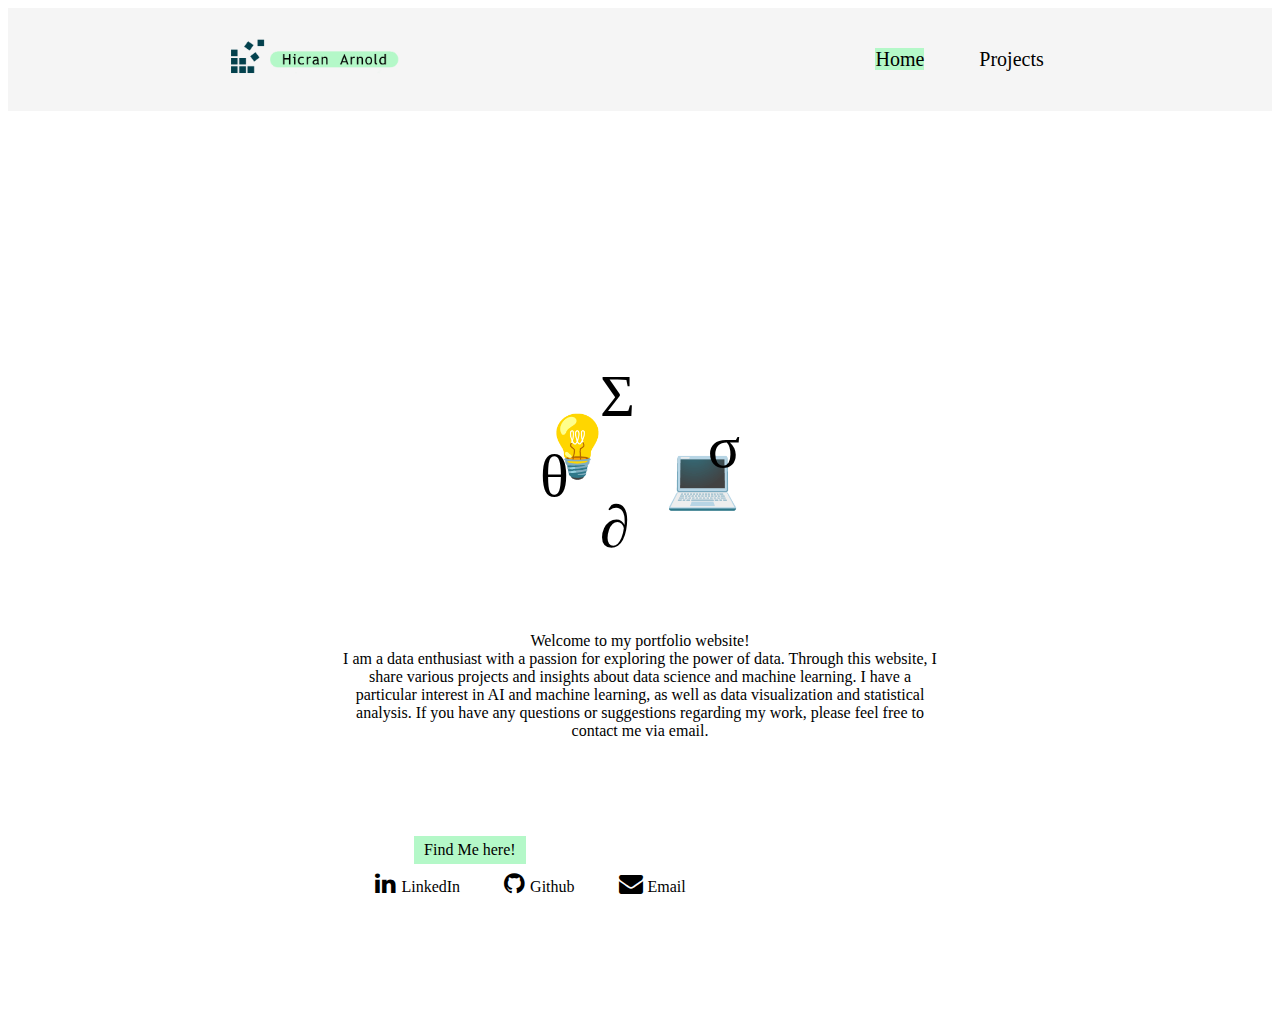
<file: index.html>
<!DOCTYPE html>
<html>
<head>
  <meta charset="UTF-8">
  <meta http-equiv="X-UA-Compatible" content="IE=edge">
  <meta name="viewport" content="width=device-width, initial-scale=1.0">
  <!-- Link to style sheet----->
  <link rel="stylesheet", href="style.css">

  <!-- Link to FONT AWESOME----->
  <link rel="stylesheet" href="https://cdnjs.cloudflare.com/ajax/libs/font-awesome/4.7.0/css/font-awesome.min.css">

  <!-- Link to Google fonts----->
  <link rel="preconnect" href="https://fonts.googleapis.com">
  <link rel="preconnect" href="https://fonts.gstatic.com" crossorigin>
  <link href="https://fonts.googleapis.com/css2?family=Roboto:wght@300;400&display=swap" rel="stylesheet">

  <!-- Optimize for mobile ability to zoom in and out of the website-->
  <meta name="viewport" content="width=device-width, initial-scale=1, maximum-scale=1, user-scalable=no">

  <!-- Use a responsive design -->
  <meta name="viewport" content="width=device-width, initial-scale=1.0">

  <!-- Simplify layout -->
  <meta name="apple-mobile-web-app-status-bar-style" content="black-translucent">
  <meta name="mobile-web-app-capable" content="yes">

  <!-- Use mobile-friendly navigation -->
  <meta name="apple-mobile-web-app-title" content="My App">
  <meta name="theme-color" content="#4285f4">
  <title>projects</title>
</head>
<body>
	 <!-- NavBar start--------------------------------------------->
	 <nav class="nav-bar">
        <div class="mylogo">   
          <a href=""><img  class="primary-icon" src="logo_transparent.png" alt="Hicran's Logo"></a>        
        </div>
        <ul class="nav-list">
          <li class="list-item">
            <a class="active" href="https://hicrana.github.io/">Home</a>
          </li>
          <li class="list-item">
            <a href="https://hicrana.github.io/project">Projects</a>
          </li>
        </ul>
      </nav>
<!-- NavBar End---------------------------------------------------->
	<div class="container">
		<div class="symbol-container">
			<div class="symbol symbol-1">&#931;</div> <!-- Σ -->
			<div class="symbol symbol-3">&#128187;</div> <!-- computer-->
			<div class="symbol symbol-2">&#952;</div> <!-- θ -->
			<div class="symbol symbol-4">&#8706;</div> <!-- ∂ -->
			<div class="symbol symbol-5">&#128161;</div> <!-- 💡 -->
			<div class="symbol symbol-6">&#963;</div> <!-- σ -->
		</div>
		<div class="text-container">
			<p> Welcome to my portfolio website! <br>  

				I am a data enthusiast with a passion for exploring the power of data. Through this website, I share various projects and insights about data science and machine learning. I have a particular interest in AI and machine learning, as well as data visualization and statistical analysis. If you have any questions or suggestions regarding my work, please feel free to contact me via email.</p>
		  </div>
	</div>


<!-- FOOTER------------------------------------------------------->   
<div class="footer">
    <p>
      Find Me here!
    </p>
  <br>

  <div> 
  <a href="https://www.linkedin.com/in/hicranarnold/"><i class="fa fa-linkedin" aria-hidden="true"style="font-size:24px;color:black"></i>LinkedIn</a>
  <a href="https://github.com/hicranA"><i class="fa fa-github" aria-hidden="true" style="font-size:24px;color:black"></i>Github</a> 
  <a href="https://www.linkedin.com/in/hicranarnold/"><i class="fa fa-envelope" aria-hidden="true"style="font-size:24px;color:black"></i>Email</a>
   </div>
<!-- FOOTER END ----------------------------------------------------> 

</body>
</html>
</file>
<file: style.css>
.container {
    display: flex;
    align-items: center;
    justify-content: center;
    flex-direction: column;
    height: 100vh;
}
.symbol-container {
    position: relative;
    height: 200px;
    width: 200px;
}
.symbol {
    position: absolute;
    font-size: 60px;
    animation: spin 10s linear infinite, color-change 5s infinite alternate;
    transform-origin: center;
}
.symbol-1 {
    top: 0;
    left: 60px;
}
.symbol-2 {
    top: 80px;
    left: 0;
}
.symbol-3 {
    top: 80px;
    right: 0;
}
.symbol-4 {
    bottom: 0;
    left: 60px;
}
.symbol-5 {
    bottom: 80px;
    left: 0;
}
.symbol-6 {
    bottom: 80px;
    right: 0;
}
.quote {
    font-size: 30px;
    margin-top: 20px;
    text-align: center;
}
@keyframes spin {
    from {
        transform: rotate(0deg);
    }
    to {
        transform: rotate(360deg);
    }
}
@keyframes color-change {
    from {
        color: red;
    }
    to {
        color: blue;
    }
}

/* style navigation bar*/
.nav-bar{
background-color: whitesmoke;
color:black;
display: flex;
justify-content: space-around;
align-items: center;
font-size: 20px;
position: relative;
}
.primary-icon{
height: 50px;
left: auto; 
}
.nav-list{
list-style-type: none;
}
.list-item {
display: inline-block;
padding: 20px;
margin-right: 10px;
}
.nav-list .list-item{
display: inline-block;
padding: 20px 20px ;
margin-right: 10px;
}
.nav-bar a{
color:black;
text-decoration: none;
}
.nav-bar a.active {
background-color: #B4F8C8;
color: black;
}
.nav-bar a:hover{
color :aqua;
background-color: blueviolet;
}
.text-container {
display: flex;
justify-content: center;
align-items: center;
padding: 20px;
text-align: center;
margin-top: 50px;
} .text-container {
display: flex;
justify-content: center;
align-items: center;
padding: 20px;
text-align: center;
margin-top: 50px;
}
.text-container {
display: flex;
justify-content: center;
align-items: center;
padding: 20px;
text-align: center;
margin-top: 50px;
}

/***** style footer******************/
.footer {
position: fixed;
bottom: 0;
left: 0;
right: 0;
height: 100px;
background-color: white;
display: flex;
justify-content: center;
align-items: center;
}

.footer p {
background-color: #B4F8C8;
color: black;
text-decoration: none;
padding: 5px 10px;
margin-right: 10px;
}

.footer div{
margin-top:100px;
background-color:white;
word-spacing: 20px;
top: 30%;
left:50%;
transform: translate(-50%, -50%);
color:black;
text-decoration: none;
}

.footer i {
margin-right:5px ;
}
.footer a{
color:black;
text-decoration: none;
display: inline-block;
padding: 5px 5px ;
margin-right: 10px; 
}

.footer a:hover{
color :aqua;
background-color: blueviolet;
}

.container p {
max-width: 600px;
margin: 0 auto;
text-align: center;
}
/****************** style footer ends************/
h1 {
  font-size: 40px;
  margin-bottom: 20px;
}

.projects {
  display: grid;
  grid-template-columns: repeat(auto-fit, minmax(300px, 1fr));
  grid-gap: 20px;
}

.project {
  padding: 20px;
  border: 1px solid black;
  border-radius: 5px;
  text-align: center;
  box-sizing: border-box;
}

.project-container {
  display: grid;
  grid-template-columns: repeat(3, 1fr);
  gap: 20px;
  justify-content: center;
  align-items: center;
  padding: 20px;
  margin: 0 auto;
  max-width: 1200px;
  margin-bottom: 100px; /* adjust the value as needed */
}


.project h2 {
  font-size: 20px;
  margin-top: 0;
}

.project p {
  max-height: 80px;
  overflow-y: auto;
  font-size: 16px;
}

.project a {
  display: block;
  margin-top: 20px;
  padding: 10px 20px;
  border: none;
  border-radius: 5px;
  background-color: #4CAF50;
  color: white;
  font-size: 16px;
  text-align: center;
  text-decoration: none;
  width: 100%;
}
.project a:hover {
  background-color: #3e8e41;
}

.project p {
  font-size: 16px;
}

.project button {
  margin-top: 20px;
  padding: 10px 20px;
  border: none;
  border-radius: 5px;
  background-color: #4CAF50;
  color: white;
  font-size: 16px;
  cursor: pointer;
}

.project button:hover {
  background-color: #3e8e41;
}

.project img {
  height: 200px;
  object-fit: cover;
  border-radius: 5px;
}

.project-info {
  margin-top: auto;
  padding-top: 20px;
  flex-grow: 1;
}

.title {
  margin-top: 80px;
  text-align: center;
}
</file>
